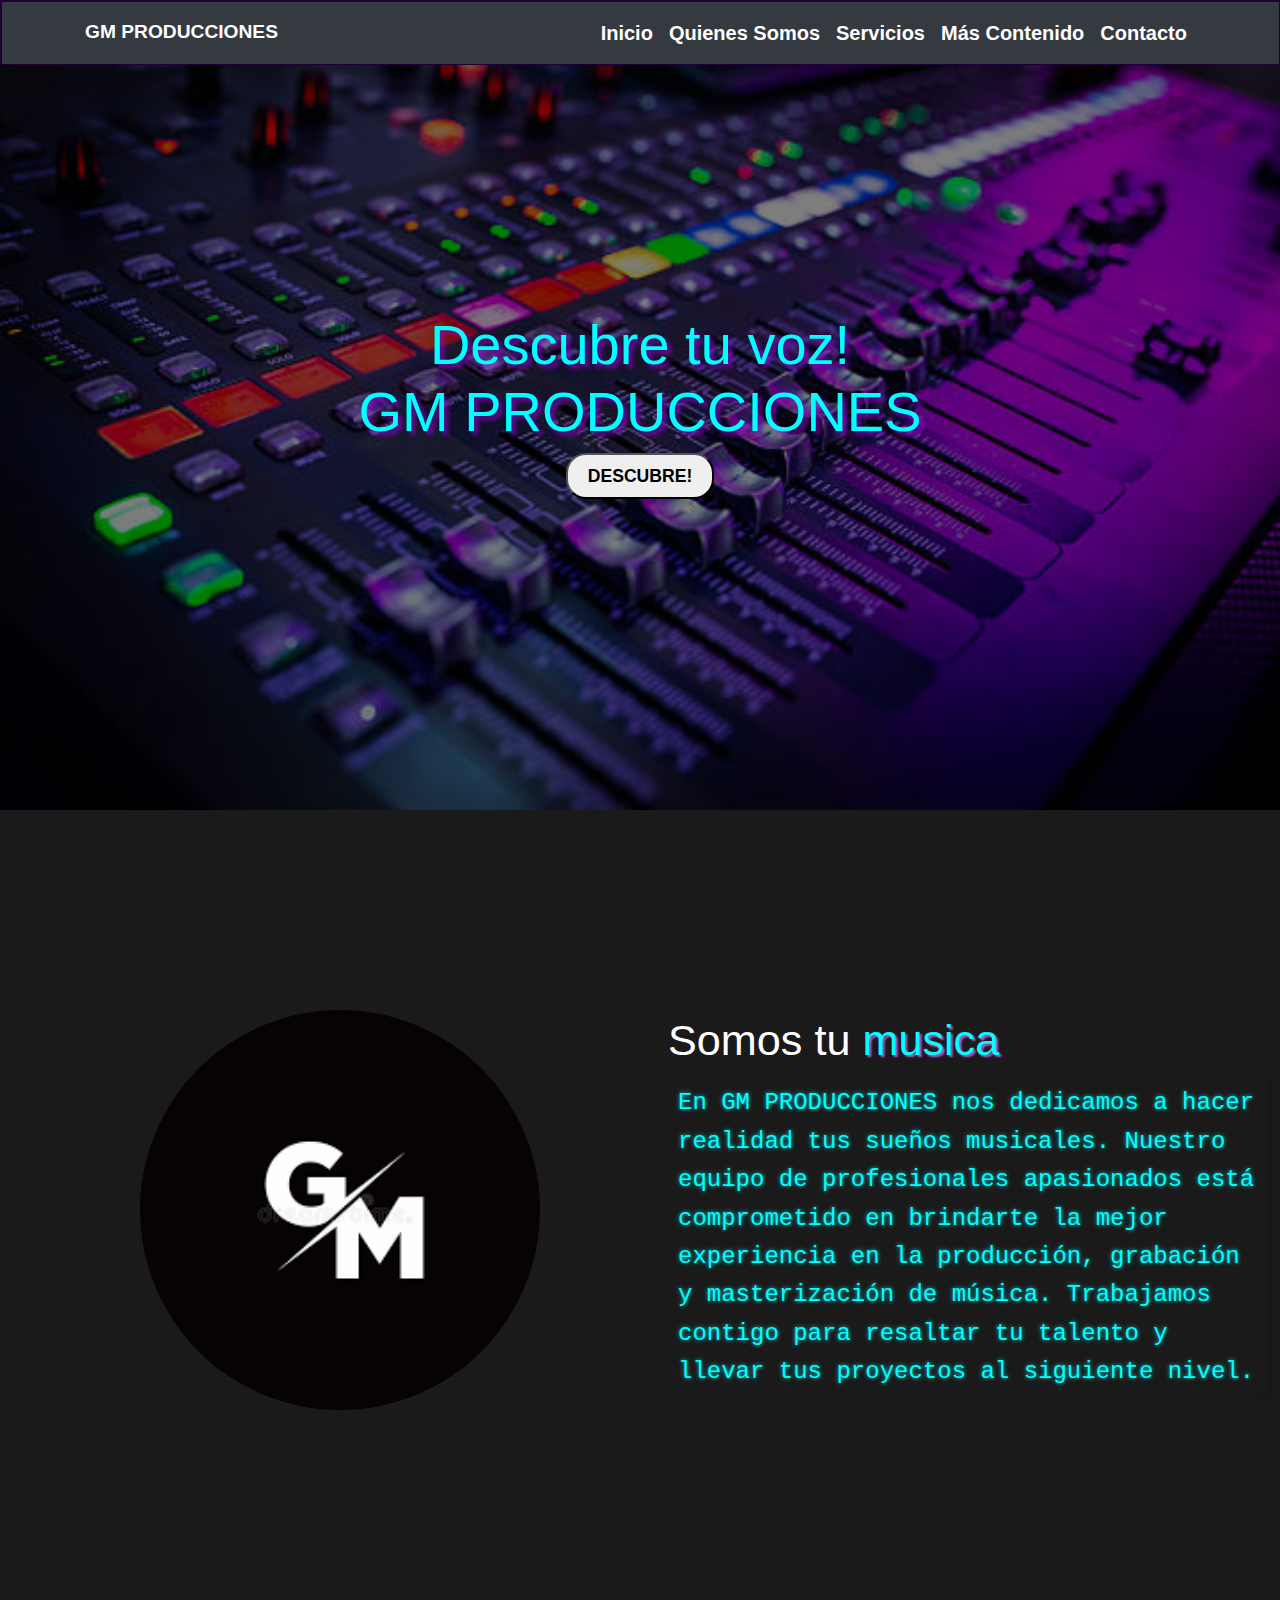
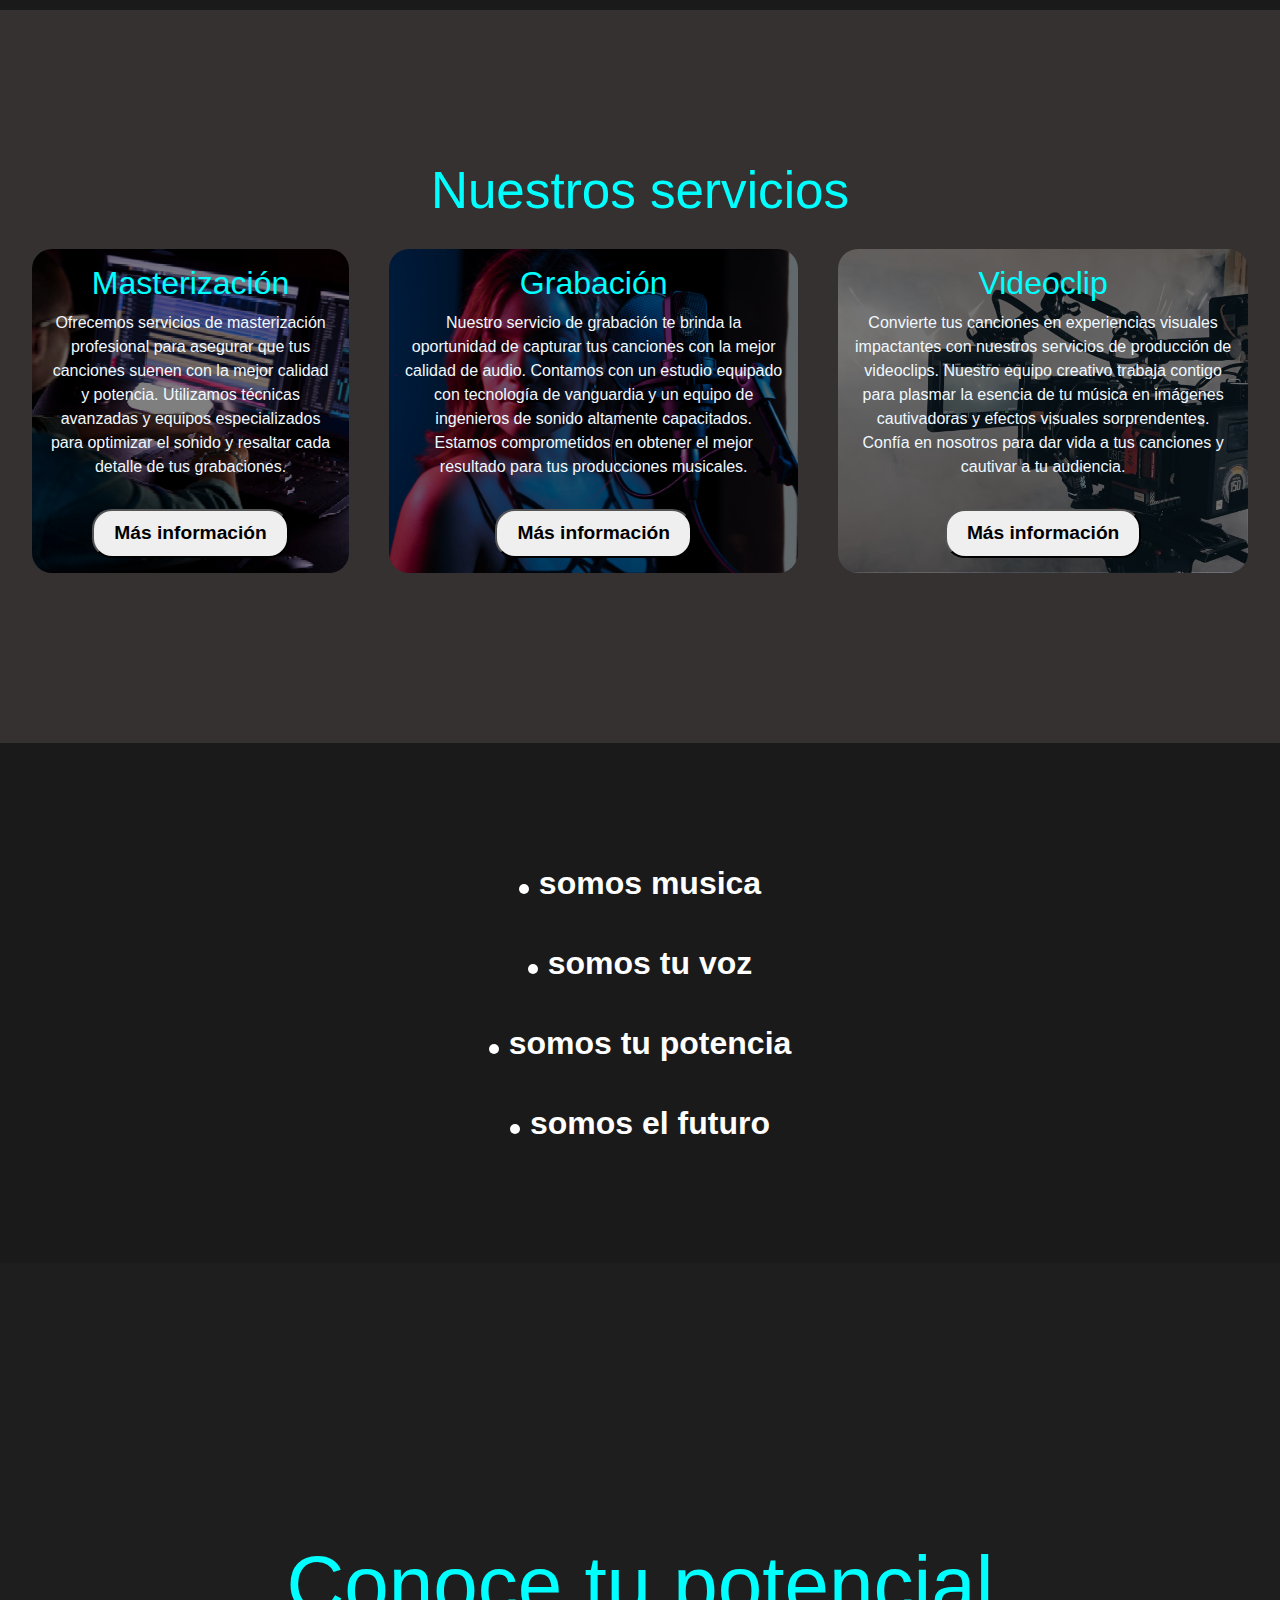
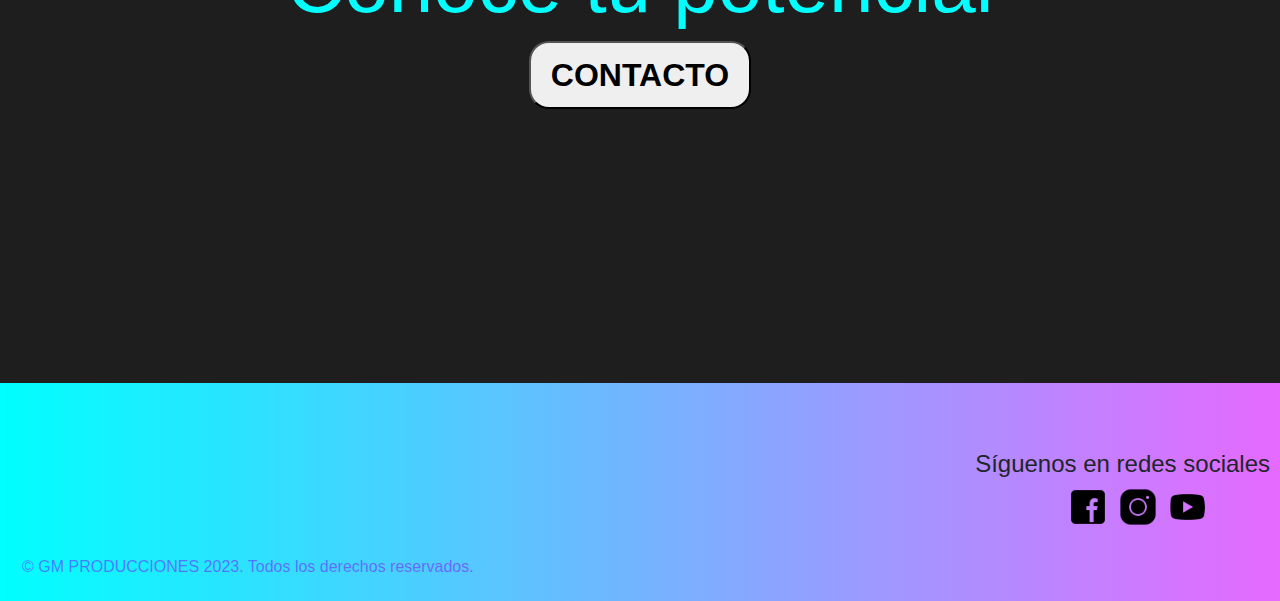
<file: index.html>
<!DOCTYPE html>
<html lang="en">
<head>
    <meta charset="UTF-8">
    <meta name="viewport" content="width=device-width, initial-scale=1.0">
    <title>GM PRODUCCIONES</title>
    <link rel="icon" href="multimedia/logo2.png" type="image/x-icon">
    <link href="https://cdn.jsdelivr.net/npm/bootstrap@5.1.3/dist/css/bootstrap.min.css" rel="stylesheet" integrity="sha384-1BmE4kWBq78iYhFldvKuhfTAU6auU8tT94WrHftjDbrCEXSU1oBoqyl2QvZ6jIW3" crossorigin="anonymous">
    <link rel="stylesheet" href="estilos.css">

</head>

<body>

    <header>
        <nav class="navbar navbar-expand-lg navbar-dark bg-dark">
          <div class="container">
            <a class="navbar-brand" href="index.html">GM PRODUCCIONES</a>
            <button class="navbar-toggler" type="button" data-bs-toggle="collapse" data-bs-target="#navbarNav"
              aria-controls="navbarNav" aria-expanded="false" aria-label="Toggle navigation">
              <span class="navbar-toggler-icon"></span>
            </button>
            <div class="collapse navbar-collapse" id="navbarNav">
              <ul class="navbar-nav ml-auto">
                <li class="nav-item">
                  <a class="nav-link" href="index.html">Inicio</a>
                </li>
                <li class="nav-item active">
                  <a class="nav-link" href="quienes-somos.html">Quienes Somos</a>
                </li>
                <li class="nav-item">
                  <a class="nav-link" href="servicios.html">Servicios</a>
                </li>
                <li class="nav-item">
                  <a class="nav-link" href="mas-contenido.html">Más Contenido</a>
                </li>
                <li class="nav-item">
                  <a class="nav-link" href="contacto.html">Contacto</a>
                </li>
              </ul>
            </div>
          </div>
        </nav>
      </header>

    <section id="uno">
        <h1>Descubre tu voz!<br>GM PRODUCCIONES</h1>
        <form action="quienes-somos.html">
            <button>DESCUBRE!</button>

        </form>
    </section>
    
    <section id="dos">
        <div class="contenedor">
            <div class="imagen-contenedor"></div>
            <div class="texto">
                <h2>Somos tu <span class="color-text2">musica</span></h2>
                <p>En GM PRODUCCIONES nos dedicamos a hacer realidad tus sueños musicales. Nuestro equipo de profesionales apasionados está comprometido en brindarte la mejor experiencia en la producción, grabación y masterización de música. Trabajamos contigo para resaltar tu talento y llevar tus proyectos al siguiente nivel.</p>
            </div>
        </div>
    </section>
    
    <section id="mas-contenido">
        <div class="contenedor">
            <h2>Nuestros servicios</h2>
            <div class="nuestros-servicios">
                <div class="carta">
                    <h3>Masterización</h3>
                    <p>Ofrecemos servicios de masterización profesional para asegurar que tus canciones suenen con la mejor calidad y potencia. Utilizamos técnicas avanzadas y equipos especializados para optimizar el sonido y resaltar cada detalle de tus grabaciones.</p>
                    <form action="servicios.html">
                        <button>Más información</button>
                    </form>
                </div>
                <div class="carta">
                    <h3>Grabación</h3>
                    <p>Nuestro servicio de grabación te brinda la oportunidad de capturar tus canciones con la mejor calidad de audio. Contamos con un estudio equipado con tecnología de vanguardia y un equipo de ingenieros de sonido altamente capacitados. Estamos comprometidos en obtener el mejor resultado para tus producciones musicales.</p>
                    <form action="servicios.html">
                        <button>Más información</button>
                    </form>
                </div>
                <div class="carta">
                    <h3>Videoclip</h3>
                    <p>Convierte tus canciones en experiencias visuales impactantes con nuestros servicios de producción de videoclips. Nuestro equipo creativo trabaja contigo para plasmar la esencia de tu música en imágenes cautivadoras y efectos visuales sorprendentes. Confía en nosotros para dar vida a tus canciones y cautivar a tu audiencia.</p>
                    <form action="servicios.html">
                        <button>Más información</button>
                    </form>
                </div>
            </div>
        </div>
    </section>
    

    <section id="quienes-somos">
        <div class="contenedor">
            <ul>
                <li>somos musica</li>
                <li>somos tu voz</li>
                <li>somos tu potencia</li>
                <li>somos el futuro</li>
            </ul>
        </div>

    </section>

    <section id="contactanos">

        <h2>Conoce tu potencial</h2>

        <form action="contacto.html">

            <button>CONTACTO</button>

        </form>

    </section>
    <footer>
        <div class="contenedor">
            <div class="social-media">
                <h3>Síguenos en redes sociales</h3>
                <ul>
                    <li><img src="multimedia/icons8-facebook-50.png" alt="Facebook"></a></li>
                    <li><img src="multimedia/icons8-instagram-50.png" alt="Instagram"></a></li>
                    <li><img src="multimedia/icons8-youtube-play-50.png" alt="YouTube"></a></li>
                </ul>
            </div>
        </div>
        <p class="copy">&copy; GM PRODUCCIONES 2023. Todos los derechos reservados.</p>
    </footer>
    
    <script src="https://cdn.jsdelivr.net/npm/bootstrap@5.1.3/dist/js/bootstrap.bundle.min.js" integrity="sha384-ka7Sk0Gln4gmtz2MlQnikT1wXgYsOg+OMhuP+IlRH9sENBO0LRn5q+8nbTov4+1p" crossorigin="anonymous"></script>
      

</body>

</html>
</file>
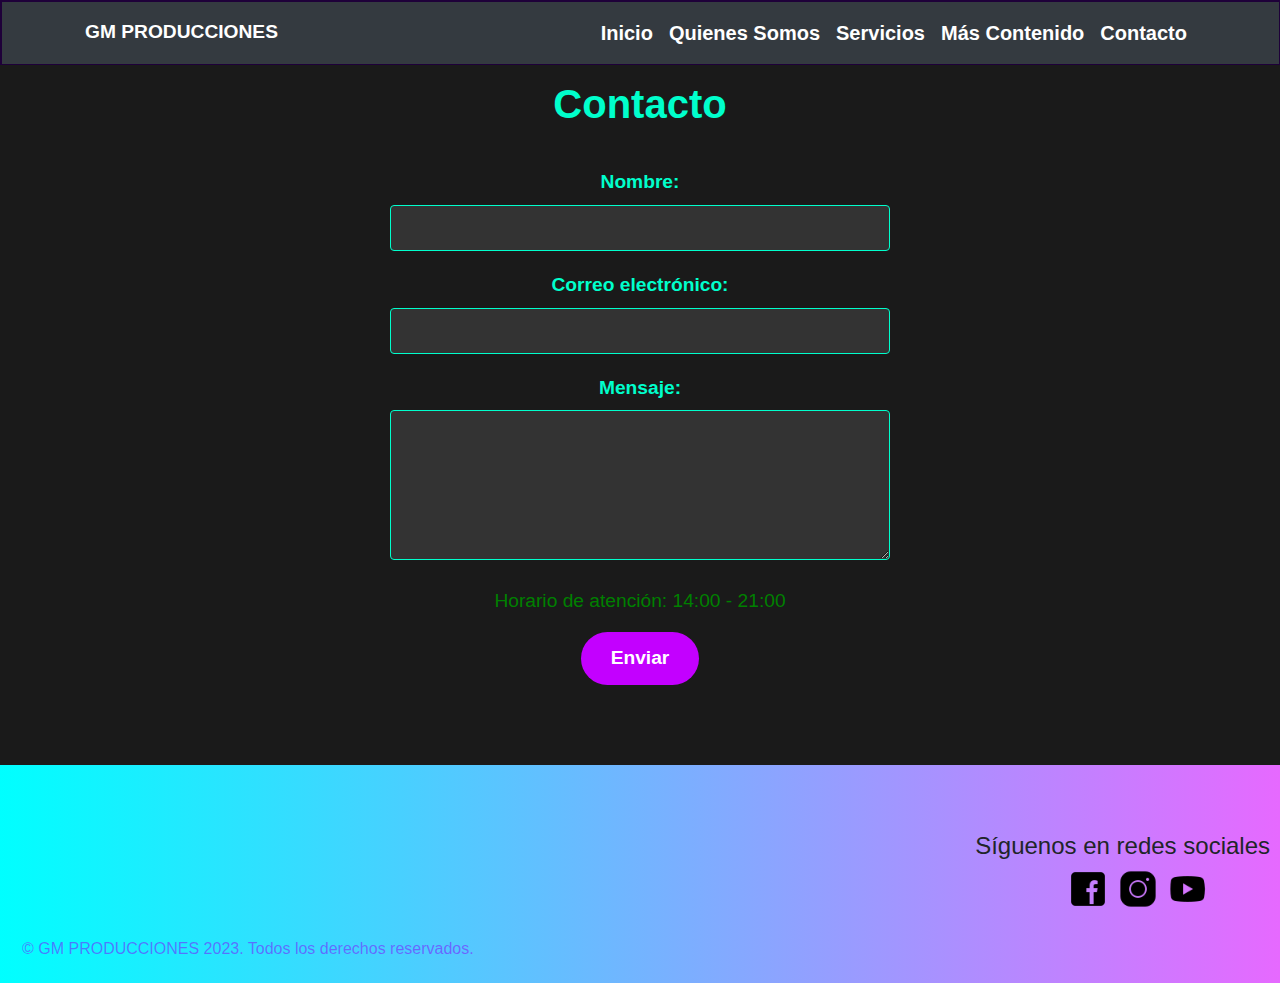
<file: contacto.html>
<!DOCTYPE html>
<html lang="en">
<head>
    <meta charset="UTF-8">
    <meta name="viewport" content="width=device-width, initial-scale=1.0">
    <title>GM PRODUCCIONES - Contacto</title>
    <link rel="icon" href="multimedia/logo2.png" type="image/x-icon">
    <link href="https://cdn.jsdelivr.net/npm/bootstrap@5.1.3/dist/css/bootstrap.min.css" rel="stylesheet" integrity="sha384-1BmE4kWBq78iYhFldvKuhfTAU6auU8tT94WrHftjDbrCEXSU1oBoqyl2QvZ6jIW3" crossorigin="anonymous">
    <link rel="stylesheet" href="estilos.css">
</head>
<body>

  <header>
    <nav class="navbar navbar-expand-lg navbar-dark bg-dark">
      <div class="container">
        <a class="navbar-brand" href="index.html">GM PRODUCCIONES</a>
        <button class="navbar-toggler" type="button" data-bs-toggle="collapse" data-bs-target="#navbarNav"
          aria-controls="navbarNav" aria-expanded="false" aria-label="Toggle navigation">
          <span class="navbar-toggler-icon"></span>
        </button>
        <div class="collapse navbar-collapse" id="navbarNav">
          <ul class="navbar-nav ml-auto">
            <li class="nav-item">
              <a class="nav-link" href="index.html">Inicio</a>
            </li>
            <li class="nav-item active">
              <a class="nav-link" href="quienes-somos.html">Quienes Somos</a>
            </li>
            <li class="nav-item">
              <a class="nav-link" href="servicios.html">Servicios</a>
            </li>
            <li class="nav-item">
              <a class="nav-link" href="mas-contenido.html">Más Contenido</a>
            </li>
            <li class="nav-item">
              <a class="nav-link" href="contacto.html">Contacto</a>
            </li>
          </ul>
        </div>
      </div>
    </nav>
  </header>

      <section id="contacto">
        <div class="contenedor">
            <h2>Contacto</h2>
            <form action="enviar.php" method="POST">
                <div class="form-group">
                    <label for="nombre">Nombre:</label>
                    <input type="text" id="nombre" name="nombre" required>
                </div>
                <div class="form-group">
                    <label for="correo">Correo electrónico:</label>
                    <input type="email" id="correo" name="correo" required>
                </div>
                <div class="form-group">
                    <label for="mensaje">Mensaje:</label>
                    <textarea id="mensaje" name="mensaje" required></textarea>
                </div>
                <div class="horario-atencion">
                    <p>Horario de atención: 14:00 - 21:00</p>
                </div>
                <button type="submit">Enviar</button>
            </form>
        </div>
    </section>    

    <footer>
        <div class="contenedor">
            <div class="social-media">
                <h3>Síguenos en redes sociales</h3>
                <ul>
                    <li><img src="multimedia/icons8-facebook-50.png" alt="Facebook"></a></li>
                    <li><img src="multimedia/icons8-instagram-50.png" alt="Instagram"></a></li>
                    <li><img src="multimedia/icons8-youtube-play-50.png" alt="YouTube"></a></li>
                </ul>
            </div>
        </div>
        <p class="copy">&copy; GM PRODUCCIONES 2023. Todos los derechos reservados.</p>
    </footer>
    
    <script src="https://cdnjs.cloudflare.com/ajax/libs/bootstrap/5.3.0/js/bootstrap.bundle.min.js"></script>
</body>
</html>
</file>
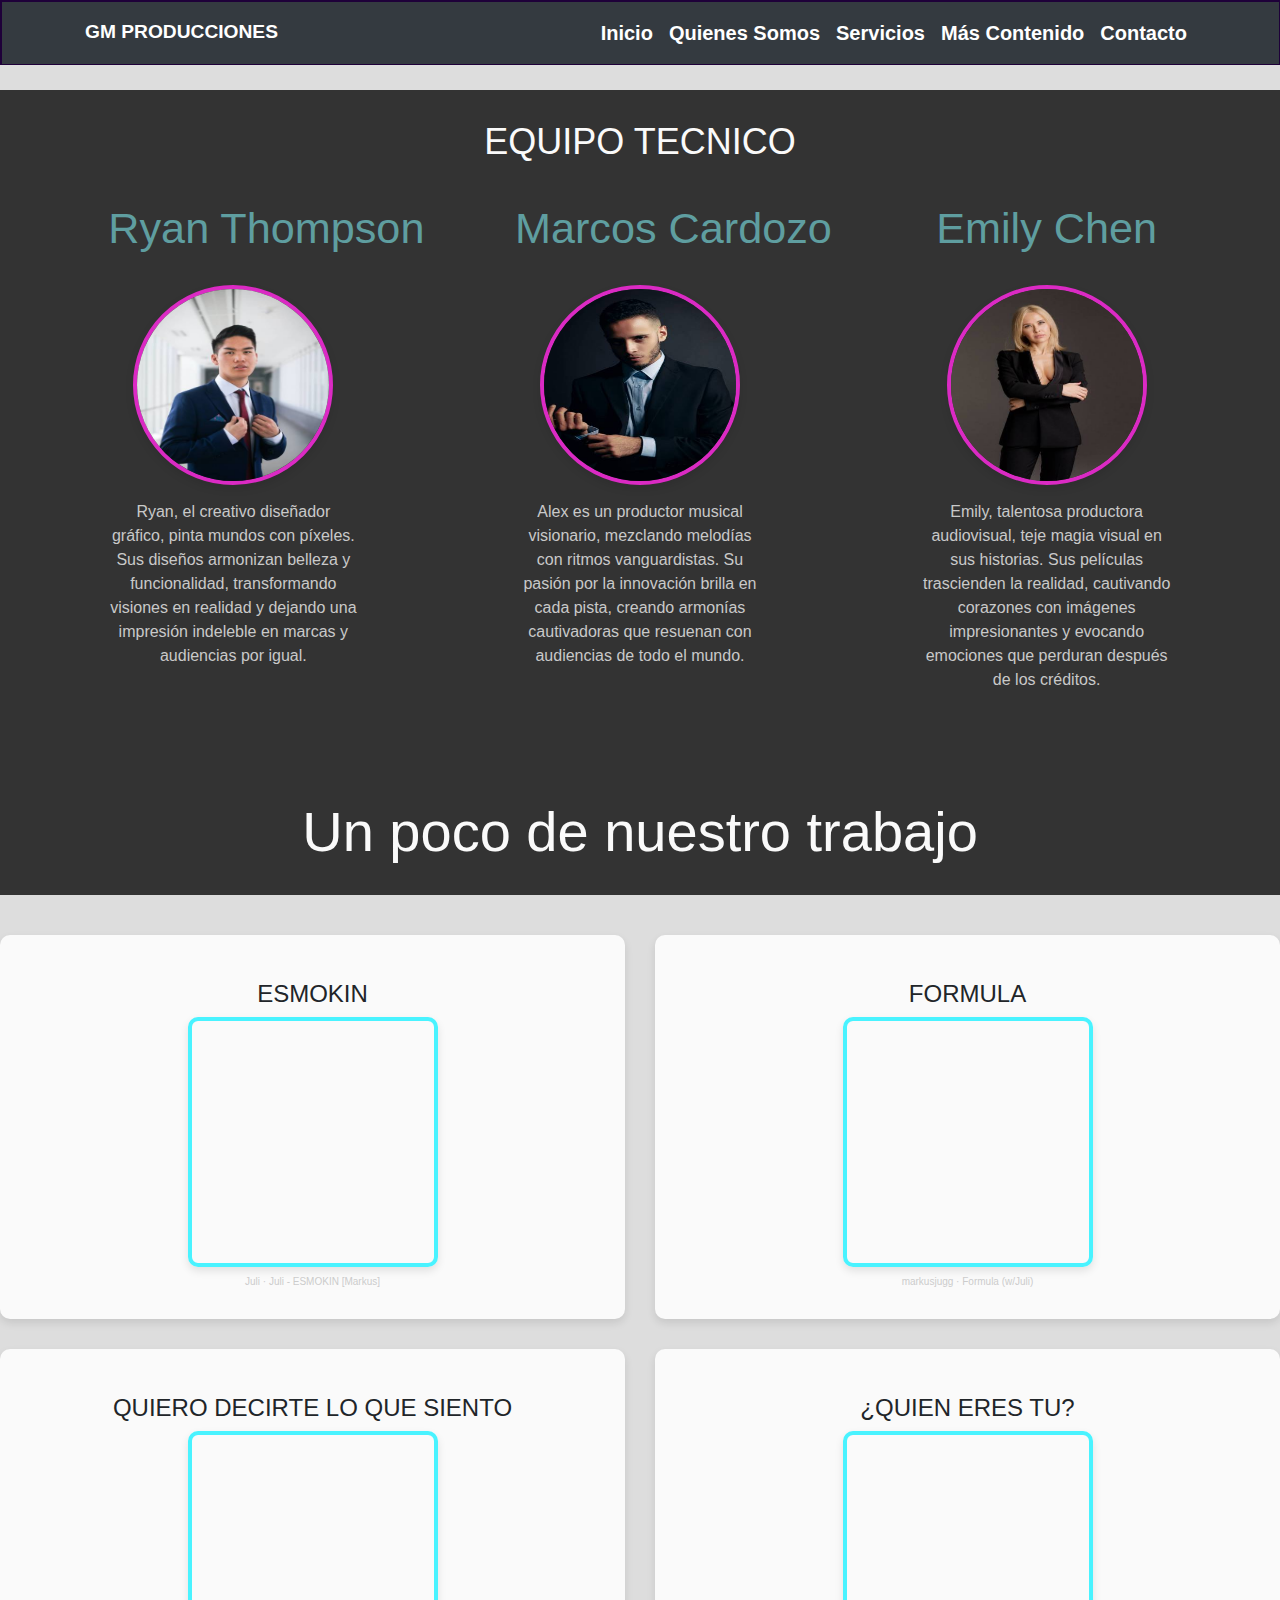
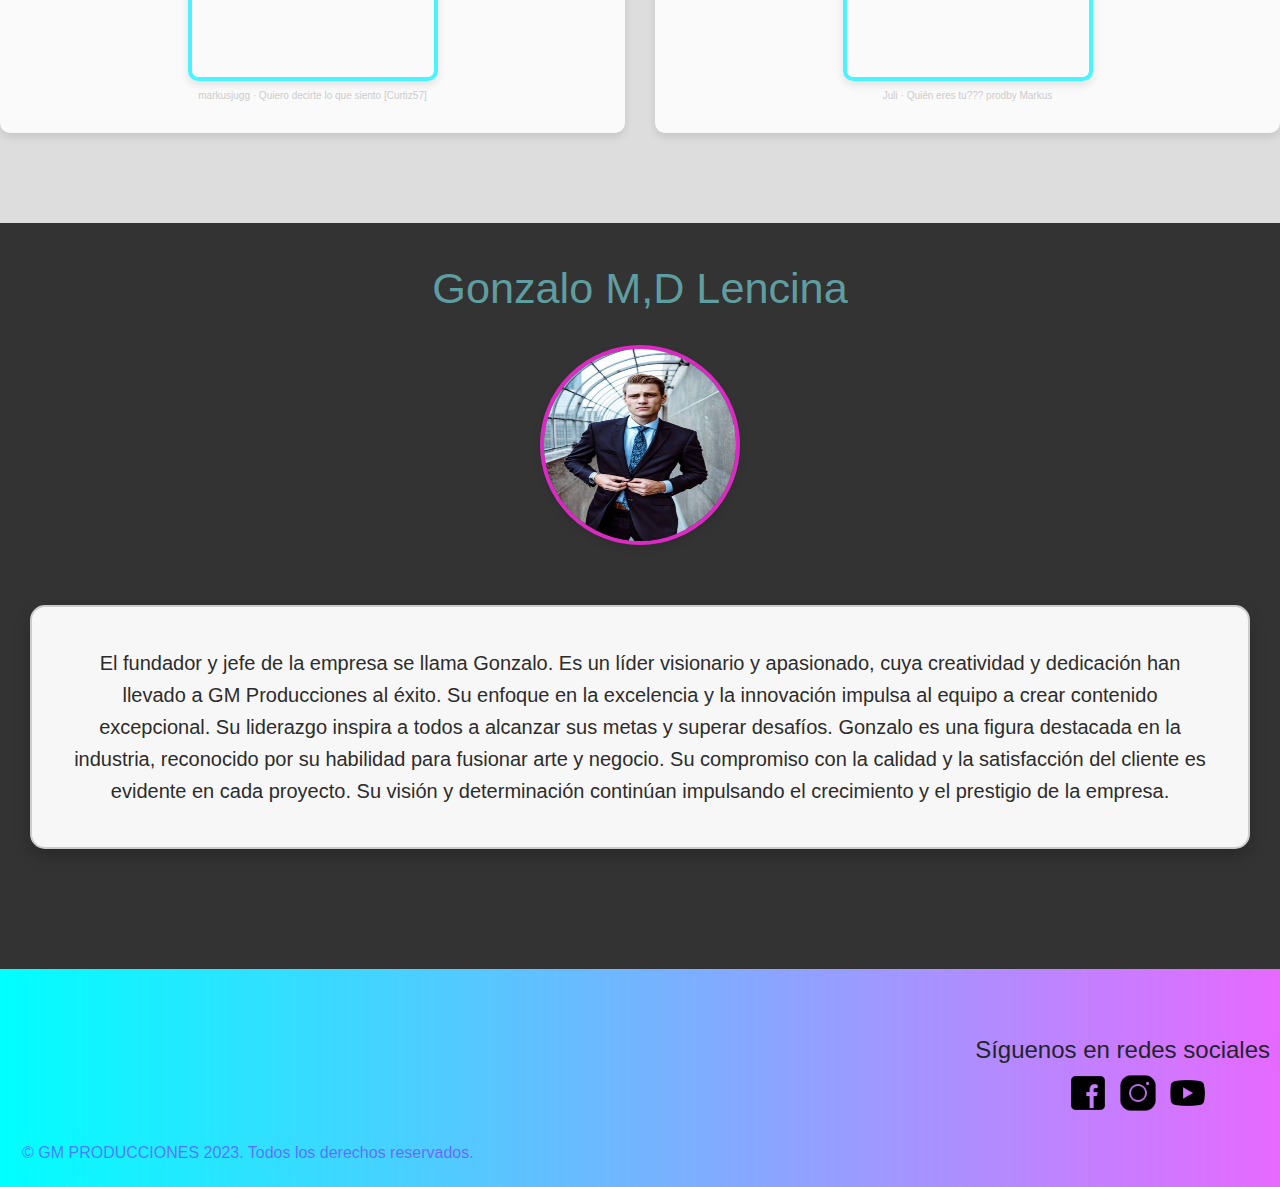
<file: mas-contenido.html>
<!DOCTYPE html>
<html lang="en">

<head>
  <meta charset="UTF-8">
  <meta name="viewport" content="width=device-width, initial-scale=1.0">
  <title>GM PRODUCCIONES - Mas Contenido</title>
  <link rel="icon" href="multimedia/logo2.png" type="image/x-icon">
  <link href="https://cdn.jsdelivr.net/npm/bootstrap@5.1.3/dist/css/bootstrap.min.css" rel="stylesheet" integrity="sha384-1BmE4kWBq78iYhFldvKuhfTAU6auU8tT94WrHftjDbrCEXSU1oBoqyl2QvZ6jIW3" crossorigin="anonymous">
  <link rel="stylesheet" href="estilos.css">
</head>

<body id="fondo-mascontenido">

  <header>
    <nav class="navbar navbar-expand-lg navbar-dark bg-dark">
      <div class="container">
        <a class="navbar-brand" href="index.html">GM PRODUCCIONES</a>
        <button class="navbar-toggler" type="button" data-bs-toggle="collapse" data-bs-target="#navbarNav"
          aria-controls="navbarNav" aria-expanded="false" aria-label="Toggle navigation">
          <span class="navbar-toggler-icon"></span>
        </button>
        <div class="collapse navbar-collapse" id="navbarNav">
          <ul class="navbar-nav ml-auto">
            <li class="nav-item">
              <a class="nav-link" href="index.html">Inicio</a>
            </li>
            <li class="nav-item active">
              <a class="nav-link" href="quienes-somos.html">Quienes Somos</a>
            </li>
            <li class="nav-item">
              <a class="nav-link" href="servicios.html">Servicios</a>
            </li>
            <li class="nav-item">
              <a class="nav-link" href="mas-contenido.html">Más Contenido</a>
            </li>
            <li class="nav-item">
              <a class="nav-link" href="contacto.html">Contacto</a>
            </li>
          </ul>
        </div>
      </div>
    </nav>
  </header>

  <main class="encabezado">
    <h1 class="encabezado-titulo">Equipo tecnico</h1>
    <div class="productores">
        <div class="productor">
            <h2 class="nombres">Ryan Thompson</h2>
            <img class="productor-imagen" src="multimedia/Ryan-Thompson.jpg" alt="Productor 1">
            <p class="productor-descripcion">Ryan, el creativo diseñador gráfico, pinta mundos con píxeles. Sus diseños armonizan belleza y funcionalidad, transformando visiones en realidad y dejando una impresión indeleble en marcas y audiencias por igual.</p>
        </div>
        <div class="productor">
            <h2 class="nombres">Marcos Cardozo</h2>
            <img class="productor-imagen" src="multimedia/Alex-Martinez.jpg" alt="Productor 2">
            <p class="productor-descripcion">Alex es un productor musical visionario, mezclando melodías con ritmos vanguardistas. Su pasión por la innovación brilla en cada pista, creando armonías cautivadoras que resuenan con audiencias de todo el mundo.</p>
        </div>
        <div class="productor">
            <h2 class="nombres">Emily Chen</h2>
            <img class="productor-imagen" src="multimedia/Emily-chen.jpg" alt="Productor 3">
            <p class="productor-descripcion">Emily, talentosa productora audiovisual, teje magia visual en sus historias. Sus películas trascienden la realidad, cautivando corazones con imágenes impresionantes y evocando emociones que perduran después de los créditos.</p>
        </div>
    </div>
</main>

<section>
    
    <h1 class="antes-titulo">Un poco de nuestro trabajo</h1>

</section>

<section class="albumes">
    <div class="album">
        <h2 class="album-titulo">ESMOKIN</h2>
        <iframe class="album-imagen" width="100%" height="300" scrolling="no" frameborder="no" allow="autoplay" src="https://w.soundcloud.com/player/?url=https%3A//api.soundcloud.com/tracks/1215928585&color=%23ff5500&auto_play=false&hide_related=false&show_comments=true&show_user=true&show_reposts=false&show_teaser=true&visual=true"></iframe><div style="font-size: 10px; color: #cccccc;line-break: anywhere;word-break: normal;overflow: hidden;white-space: nowrap;text-overflow: ellipsis; font-family: Interstate,Lucida Grande,Lucida Sans Unicode,Lucida Sans,Garuda,Verdana,Tahoma,sans-serif;font-weight: 100;"><a href="https://soundcloud.com/user-105633082" title="Juli" target="_blank" style="color: #cccccc; text-decoration: none;">Juli</a> · <a href="https://soundcloud.com/user-105633082/juli-esmokin-markus" title="Juli - ESMOKIN [Markus]" target="_blank" style="color: #cccccc; text-decoration: none;">Juli - ESMOKIN [Markus]</a></div>
    </div>
    <div class="album">
      <h2 class="album-titulo">FORMULA</h2>
      <iframe class="album-imagen" width="100%" height="300" scrolling="no" frameborder="no" allow="autoplay" src="https://w.soundcloud.com/player/?url=https%3A//api.soundcloud.com/tracks/1080544261&color=%23ff5500&auto_play=false&hide_related=false&show_comments=true&show_user=true&show_reposts=false&show_teaser=true&visual=true"></iframe><div style="font-size: 10px; color: #cccccc;line-break: anywhere;word-break: normal;overflow: hidden;white-space: nowrap;text-overflow: ellipsis; font-family: Interstate,Lucida Grande,Lucida Sans Unicode,Lucida Sans,Garuda,Verdana,Tahoma,sans-serif;font-weight: 100;"><a href="https://soundcloud.com/markusjugg" title="markusjugg" target="_blank" style="color: #cccccc; text-decoration: none;">markusjugg</a> · <a href="https://soundcloud.com/markusjugg/formula-juli" title="Formula (w/Juli)" target="_blank" style="color: #cccccc; text-decoration: none;">Formula (w/Juli)</a></div>
    </div>
    <div class="album">
      <h2 class="album-titulo">QUIERO DECIRTE LO QUE SIENTO</h2>
      <iframe class="album-imagen" width="100%" height="300" scrolling="no" frameborder="no" allow="autoplay" src="https://w.soundcloud.com/player/?url=https%3A//api.soundcloud.com/tracks/1049557846&color=%23ff5500&auto_play=false&hide_related=false&show_comments=true&show_user=true&show_reposts=false&show_teaser=true&visual=true"></iframe><div style="font-size: 10px; color: #cccccc;line-break: anywhere;word-break: normal;overflow: hidden;white-space: nowrap;text-overflow: ellipsis; font-family: Interstate,Lucida Grande,Lucida Sans Unicode,Lucida Sans,Garuda,Verdana,Tahoma,sans-serif;font-weight: 100;"><a href="https://soundcloud.com/markusjugg" title="markusjugg" target="_blank" style="color: #cccccc; text-decoration: none;">markusjugg</a> · <a href="https://soundcloud.com/markusjugg/siento" title="Quiero decirte lo que siento [Curtiz57]" target="_blank" style="color: #cccccc; text-decoration: none;">Quiero decirte lo que siento [Curtiz57]</a></div>
    </div>
    <div class="album">
      <H2 class="album-titulo">¿QUIEN ERES TU?</H2>
      <iframe class="album-imagen" width="100%" height="300" scrolling="no" frameborder="no" allow="autoplay" src="https://w.soundcloud.com/player/?url=https%3A//api.soundcloud.com/tracks/1198086730&color=%23ff5500&auto_play=false&hide_related=false&show_comments=true&show_user=true&show_reposts=false&show_teaser=true&visual=true"></iframe><div style="font-size: 10px; color: #cccccc;line-break: anywhere;word-break: normal;overflow: hidden;white-space: nowrap;text-overflow: ellipsis; font-family: Interstate,Lucida Grande,Lucida Sans Unicode,Lucida Sans,Garuda,Verdana,Tahoma,sans-serif;font-weight: 100;"><a href="https://soundcloud.com/user-105633082" title="Juli" target="_blank" style="color: #cccccc; text-decoration: none;">Juli</a> · <a href="https://soundcloud.com/user-105633082/quien-eres-tu-markus" title="Quién eres tu???   prodby Markus" target="_blank" style="color: #cccccc; text-decoration: none;">Quién eres tu???   prodby Markus</a></div>
    </div>
</section>

<section class="encabezado"> 
    <div>
        <h2 class="nombres">Gonzalo M,D Lencina</h2>
    </div>
    <div class="productores-final">
        <div class="productor-final">
            <img class="productor-imagen" src="multimedia/Gonzalo-Lencina.jpg" alt="Productor final">
            <p class="productor-final2">
                El fundador y jefe de la empresa se llama Gonzalo. Es un líder visionario y apasionado, cuya creatividad y dedicación han llevado a GM Producciones al éxito. Su enfoque en la excelencia y la innovación impulsa al equipo a crear contenido excepcional. Su liderazgo inspira a todos a alcanzar sus metas y superar desafíos. Gonzalo es una figura destacada en la industria, reconocido por su habilidad para fusionar arte y negocio. Su compromiso con la calidad y la satisfacción del cliente es evidente en cada proyecto. Su visión y determinación continúan impulsando el crecimiento y el prestigio de la empresa.</p>
        </div>
    </div>

</section>

  <footer>
    <div class="contenedor">
        <div class="social-media">
            <h3>Síguenos en redes sociales</h3>
            <ul>
                <li><img src="multimedia/icons8-facebook-50.png" alt="Facebook"></a></li>
                <li><img src="multimedia/icons8-instagram-50.png" alt="Instagram"></a></li>
                <li><img src="multimedia/icons8-youtube-play-50.png" alt="YouTube"></a></li>
            </ul>
        </div>
    </div>
    <p class="copy">&copy; GM PRODUCCIONES 2023. Todos los derechos reservados.</p>
</footer>


  <script src="https://cdnjs.cloudflare.com/ajax/libs/bootstrap/5.2.0/js/bootstrap.bundle.min.js"></script>

</body>

</html>
</file>
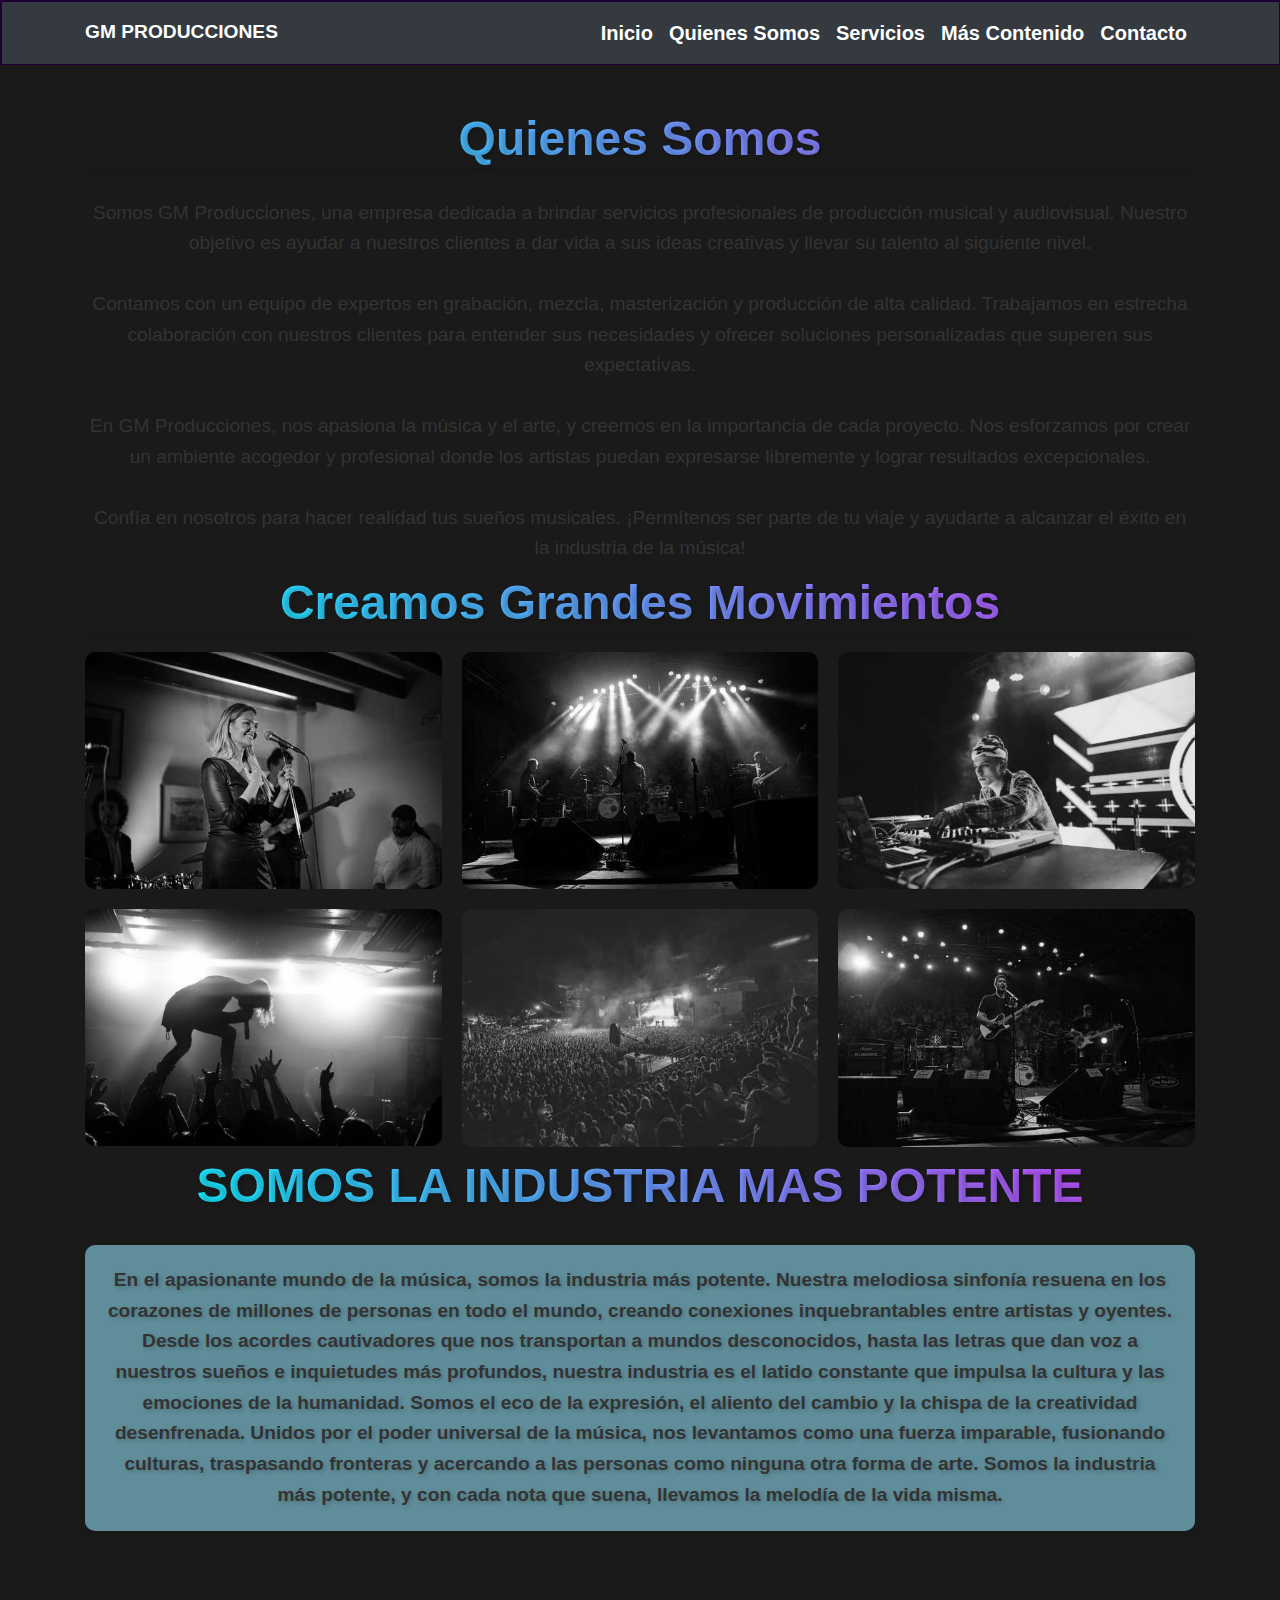
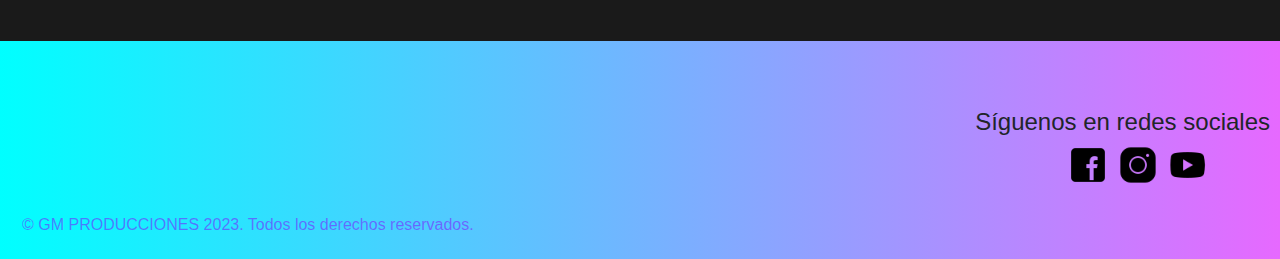
<file: quienes-somos.html>
<!DOCTYPE html>
<html lang="en">

<head>
  <meta charset="UTF-8">
  <meta name="viewport" content="width=device-width, initial-scale=1.0">
  <title>GM PRODUCCIONES - Quienes Somos</title>
  <link rel="icon" href="multimedia/logo2.png" type="image/x-icon">
  <link href="https://cdn.jsdelivr.net/npm/bootstrap@5.1.3/dist/css/bootstrap.min.css" rel="stylesheet" integrity="sha384-1BmE4kWBq78iYhFldvKuhfTAU6auU8tT94WrHftjDbrCEXSU1oBoqyl2QvZ6jIW3" crossorigin="anonymous">
  <link rel="stylesheet" href="estilos.css">
</head>

<body>

  <header>
    <nav class="navbar navbar-expand-lg navbar-dark bg-dark">
      <div class="container">
        <a class="navbar-brand" href="index.html">GM PRODUCCIONES</a>
        <button class="navbar-toggler" type="button" data-bs-toggle="collapse" data-bs-target="#navbarNav"
          aria-controls="navbarNav" aria-expanded="false" aria-label="Toggle navigation">
          <span class="navbar-toggler-icon"></span>
        </button>
        <div class="collapse navbar-collapse" id="navbarNav">
          <ul class="navbar-nav ml-auto">
            <li class="nav-item">
              <a class="nav-link" href="index.html">Inicio</a>
            </li>
            <li class="nav-item active">
              <a class="nav-link" href="quienes-somos.html">Quienes Somos</a>
            </li>
            <li class="nav-item">
              <a class="nav-link" href="servicios.html">Servicios</a>
            </li>
            <li class="nav-item">
              <a class="nav-link" href="mas-contenido.html">Más Contenido</a>
            </li>
            <li class="nav-item">
              <a class="nav-link" href="contacto.html">Contacto</a>
            </li>
          </ul>
        </div>
      </div>
    </nav>
  </header>
  
  
  <section id="quienes-somos">
    <div class="container">
      <h2>Quienes Somos</h2>
      <p>Somos GM Producciones, una empresa dedicada a brindar servicios profesionales de producción musical y audiovisual. Nuestro objetivo es ayudar a nuestros clientes a dar vida a sus ideas creativas y llevar su talento al siguiente nivel.</p>
      <p>Contamos con un equipo de expertos en grabación, mezcla, masterización y producción de alta calidad. Trabajamos en estrecha colaboración con nuestros clientes para entender sus necesidades y ofrecer soluciones personalizadas que superen sus expectativas.</p>
      <p>En GM Producciones, nos apasiona la música y el arte, y creemos en la importancia de cada proyecto. Nos esforzamos por crear un ambiente acogedor y profesional donde los artistas puedan expresarse libremente y lograr resultados excepcionales.</p>
      <p>Confía en nosotros para hacer realidad tus sueños musicales. ¡Permítenos ser parte de tu viaje y ayudarte a alcanzar el éxito en la industria de la música!</p>
      
      <h2>Creamos Grandes Movimientos</h2>
      <div class="gallery">
        <img src="multimedia/Quienes1.jpg" alt="Imagen 2">
        <img src="multimedia/Quienes2.jpg" alt="Imagen 1">
        <img src="multimedia/Quienes3.jpg" alt="Imagen 3">
        <img src="multimedia/Quienes4.jpg" alt="Imagen 4">
        <img src="multimedia/Quienes5.jpg" alt="Imagen 5">
        <img src="multimedia/Quienes6.jpg" alt="Imagen 6">
      </div>
      <div>
        <h2>SOMOS LA INDUSTRIA MAS POTENTE</h2>
        <P class="pquienes">En el apasionante mundo de la música, somos la industria más potente. Nuestra melodiosa sinfonía resuena en los corazones de millones de personas en todo el mundo, creando conexiones inquebrantables entre artistas y oyentes. Desde los acordes cautivadores que nos transportan a mundos desconocidos, hasta las letras que dan voz a nuestros sueños e inquietudes más profundos, nuestra industria es el latido constante que impulsa la cultura y las emociones de la humanidad. Somos el eco de la expresión, el aliento del cambio y la chispa de la creatividad desenfrenada. Unidos por el poder universal de la música, nos levantamos como una fuerza imparable, fusionando culturas, traspasando fronteras y acercando a las personas como ninguna otra forma de arte. Somos la industria más potente, y con cada nota que suena, llevamos la melodía de la vida misma.</P>

      </div>
          <div class="light"></div>
          <div class="light"></div>
          <div class="light"></div>
          <div class="light"></div>
          <div class="light"></div>
          <div class="light"></div>
    </div>
  </section>

  <footer>
    <div class="contenedor">
      <div class="social-media">
        <h3>Síguenos en redes sociales</h3>
        <ul>
          <li><img src="multimedia/icons8-facebook-50.png" alt="Facebook"></li>
          <li><img src="multimedia/icons8-instagram-50.png" alt="Instagram"></li>
          <li><img src="multimedia/icons8-youtube-play-50.png" alt="YouTube"></li>
        </ul>
      </div>
    </div>
    <p class="copy">&copy; GM PRODUCCIONES 2023. Todos los derechos reservados.</p>
  </footer>


  <script src="https://cdn.jsdelivr.net/npm/bootstrap@5.1.3/dist/js/bootstrap.bundle.min.js" integrity="sha384-ka7Sk0Gln4gmtz2MlQnikT1wXgYsOg+OMhuP+IlRH9sENBO0LRn5q+8nbTov4+1p" crossorigin="anonymous"></script>
</body>

</html>
</file>
<file: estilos.css>
@import url("https://stackpath.bootstrapcdn.com/bootstrap/4.6.0/css/bootstrap.min.css");
* {
  box-sizing: border-box;
}

html {
  scroll-behavior: smooth;
}

body {
  font-family: "Lucida Sans", "Lucida Sans Regular", "Lucida Grande", "Lucida Sans Unicode", Geneva, Verdana, sans-serif;
  margin: 0;
}

h1 {
  font-size: 3.5em;
}

h2 {
  font-size: 2.7em;
}

h3 {
  font-size: 2em;
}

p {
  font-size: 1.25;
}

ul {
  list-style: none;
}

li {
  font-size: 1.25em;
}

header {
  padding: 1.5px;
  position: fixed;
  top: 0;
  left: 0;
  right: 0;
  z-index: 999;
  background-color: #1e0039;
  overflow: hidden;
  animation: lightRotate 10s infinite linear;
}
header .logo {
  margin: 0;
  padding: 10px;
  font-weight: bold;
  font-size: 1.2em;
  color: #ffffff;
  transition: color 0.3s ease;
}
header .logo:hover {
  color: #00ffff;
}
header .contenedor {
  display: flex;
  flex-direction: column;
  align-items: center;
}
header .contenedor .nav {
  display: flex;
  flex-direction: column;
  text-align: center;
  padding-bottom: 10px;
}
header .contenedor .nav a {
  padding: 5px 12px;
  text-decoration: none;
  font-weight: bold;
  color: #ffffff;
  margin: 10px;
  transition: color 0.3s ease;
}
header .contenedor .nav a:hover {
  color: #00ffff;
}

button {
  font-size: 1.2em;
  font-weight: bold;
  padding: 8px 20px;
  border-radius: 20px;
  transition: background-color 0.3s ease, color 0.3s ease;
}
button:hover {
  background-color: rgba(0, 255, 255, 0.1);
  color: #ffffff;
  border: 1px solid rgba(0, 255, 255, 0.8);
}

.navbar {
  background-color: #1e0039;
}
.navbar .navbar-brand {
  color: #ffffff;
  font-weight: bold;
  font-size: 1.2em;
  transition: color 0.3s ease;
}
.navbar .navbar-brand:hover {
  color: #00ffff;
}
.navbar .navbar-nav .nav-link {
  color: #ffffff;
  font-weight: bold;
  transition: color 0.3s ease;
}
.navbar .navbar-nav .nav-link:hover {
  color: #00ffff;
}

.contenedor {
  max-width: 100%;
  margin: auto;
}

.color-text2 {
  color: #00ffff;
  text-shadow: 2px 2px 2px rgba(230, 105, 255, 0.8);
}

@keyframes lightRotate {
  0% {
    box-shadow: 0 0 10px 5px rgba(0, 0, 255, 0.5);
  }
  25% {
    box-shadow: 0 0 20px 10px rgba(0, 0, 255, 0.7);
  }
  50% {
    box-shadow: 0 0 30px 15px rgba(0, 0, 255, 0.9);
  }
  75% {
    box-shadow: 0 0 20px 10px rgba(0, 0, 255, 0.7);
  }
  100% {
    box-shadow: 0 0 10px 5px rgba(0, 0, 255, 0.5);
  }
}
#uno {
  display: flex;
  align-items: center;
  justify-content: center;
  text-align: center;
  flex-direction: column;
  height: 90vh;
  background-image: linear-gradient(0deg, rgba(0, 0, 0, 0.5), rgba(0, 0, 0, 0.5)), url("multimedia/estudio.jpg");
  background-repeat: no-repeat;
  background-size: cover;
  background-position: center;
}

#uno h1 {
  color: aqua;
  text-shadow: 4px 4px 4px rgba(148, 0, 211, 0.7);
  animation: moveText 3s infinite alternate;
}

@keyframes moveText {
  from {
    transform: translateY(0);
  }
  to {
    transform: translateY(-5px);
  }
}
#uno button {
  font-size: 1.1em;
}

#dos .contenedor {
  text-align: center;
  padding: 200px 12px;
}

#dos p {
  font-size: 1.5em;
  color: #333;
  margin-bottom: 10px;
  line-height: 1.5;
  padding: 10px;
  border-radius: 10px;
  box-shadow: 4px 2px 4px rgba(0, 0, 0, 0.1);
}

#mas-contenido {
  background-color: rgb(53, 49, 49);
  text-align: center;
  color: aqua;
}

#mas-contenido .contenedor {
  padding: 150px 12px;
}

#mas-contenido h2 {
  margin-top: 0;
  font-size: 3.2em;
}

#mas-contenido p {
  display: none;
  color: aliceblue;
}

#mas-contenido .carta {
  background-position: center center;
  background-size: cover;
  padding: 50px;
  margin: 20px;
  border-radius: 20px;
}

.carta:nth-child(1) {
  background-image: linear-gradient(0deg, rgba(0, 0, 0, 0.5), rgba(0, 0, 0, 0.5)), url("multimedia/istockphoto-1267511682-170667a.jpg");
}

.carta:nth-child(2) {
  background-image: linear-gradient(0deg, rgba(0, 0, 0, 0.5), rgba(0, 0, 0, 0.5)), url("multimedia/grabacion.jpg");
}

.carta:nth-child(3) {
  background-image: linear-gradient(0deg, rgba(0, 0, 0, 0.5), rgba(0, 0, 0, 0.5)), url("multimedia/videoclip2.jpeg");
}

@keyframes color-change {
  0% {
    background-color: turquoise;
  }
  50% {
    background-color: violet;
  }
  100% {
    background-color: turquoise;
  }
}
@keyframes light-move {
  0% {
    transform: translate(0, 0);
  }
  100% {
    transform: translate(100vw, 100vh);
  }
}
.light {
  position: absolute;
  top: 0;
  left: 0;
  width: 10px;
  height: 10px;
  border-radius: 10px;
  animation: color-change 2s infinite;
}
.light:nth-child(1) {
  animation-delay: 0.2s;
  animation-name: color-change, light-move-1;
}
.light:nth-child(2) {
  animation-delay: 0.4s;
  animation-name: color-change, light-move-2;
}
.light:nth-child(3) {
  animation-delay: 0.6s;
  animation-name: color-change, light-move-3;
}
.light:nth-child(4) {
  animation-delay: 0.8s;
  animation-name: color-change, light-move-4;
}
.light:nth-child(5) {
  animation-delay: 1s;
  animation-name: color-change, light-move-5;
}
.light:nth-child(6) {
  animation-delay: 1.2s;
  animation-name: color-change, light-move-6;
}
.light:nth-child(7) {
  animation-delay: 1.4s;
  animation-name: color-change, light-move-7;
}
.light:nth-child(8) {
  animation-delay: 1.6s;
  animation-name: color-change, light-move-8;
}
.light:nth-child(9) {
  animation-delay: 1.8s;
  animation-name: color-change, light-move-9;
}
.light:nth-child(10) {
  animation-delay: 2s;
  animation-name: color-change, light-move-10;
}

.light:nth-child(1) {
  top: 51.0126099462%;
  left: 55.3476140542%;
  animation-duration: 3.730334739s;
  width: 2.1496962572px;
  height: 2.6714383301px;
}

@keyframes light-move-1 {
  0% {
    transform: translate(0, 0);
  }
  100% {
    transform: translate(100vw, 0);
  }
}
.light:nth-child(2) {
  top: 1.9400589743%;
  left: 47.5062785322%;
  animation-duration: 2.8512484587s;
  width: 4.3191866719px;
  height: 2.848621167px;
}

@keyframes light-move-2 {
  0% {
    transform: translate(0, 0);
  }
  100% {
    transform: translate(0, 100vh);
  }
}
.light:nth-child(3) {
  top: 95.5053220022%;
  left: 55.3352182968%;
  animation-duration: 2.676862687s;
  width: 3.0410375326px;
  height: 3.2192324527px;
}

@keyframes light-move-3 {
  0% {
    transform: translate(0, 0);
  }
  100% {
    transform: translate(0, -100vh);
  }
}
.light:nth-child(4) {
  top: 52.1413142329%;
  left: 43.3222457093%;
  animation-duration: 4.867519303s;
  width: 2.6788687609px;
  height: 2.9495429793px;
}

@keyframes light-move-4 {
  0% {
    transform: translate(0, 0);
  }
  100% {
    transform: translate(-100vw, 0);
  }
}
.light:nth-child(5) {
  top: 98.7923548878%;
  left: 48.9210107197%;
  animation-duration: 2.1557607231s;
  width: 2.3866505556px;
  height: 3.9627674373px;
}

@keyframes light-move-5 {
  0% {
    transform: translate(0, 0);
  }
  100% {
    transform: translate(100vw, 100vh);
  }
}
.light:nth-child(6) {
  top: 10.6659014652%;
  left: 2.1582161001%;
  animation-duration: 4.9912845663s;
  width: 3.5491353855px;
  height: 2.3628722656px;
}

@keyframes light-move-6 {
  0% {
    transform: translate(0, 0);
  }
  100% {
    transform: translate(100vw, -100vh);
  }
}
.light:nth-child(7) {
  top: 38.2599464053%;
  left: 69.3665432172%;
  animation-duration: 3.7546647571s;
  width: 2.9021876131px;
  height: 2.1378232797px;
}

@keyframes light-move-7 {
  0% {
    transform: translate(0, 0);
  }
  100% {
    transform: translate(-100vw, 100vh);
  }
}
.light:nth-child(8) {
  top: 27.6020706123%;
  left: 34.0331378013%;
  animation-duration: 2.2714481446s;
  width: 4.4673739337px;
  height: 2.4476016363px;
}

@keyframes light-move-8 {
  0% {
    transform: translate(0, 0);
  }
  100% {
    transform: translate(-100vw, -100vh);
  }
}
.light:nth-child(9) {
  top: 12.7863219717%;
  left: 8.908394347%;
  animation-duration: 2.7164040962s;
  width: 2.9070556404px;
  height: 3.4354233612px;
}

@keyframes light-move-9 {
  0% {
    transform: translate(0, 0);
  }
  100% {
    transform: translateX(100vw);
  }
}
.light:nth-child(10) {
  top: 0.9365300363%;
  left: 55.5331853179%;
  animation-duration: 4.442768345s;
  width: 4.1726568592px;
  height: 4.9974910936px;
}

@keyframes light-move-10 {
  0% {
    transform: translate(0, 0);
  }
  100% {
    transform: translateY(100vh);
  }
}
#quienes-somos {
  background-color: #1a1a1a;
  color: #ffffff;
  padding: 100px 0;
  text-align: center;
  position: relative;
  overflow: hidden;
}

#quienes-somos ul {
  list-style: none;
  padding: 0;
  margin: 0;
  display: flex;
  flex-direction: column;
  align-items: center;
}

#quienes-somos li {
  margin: 16px 0;
  font-weight: bold;
  font-size: 2em;
}

#quienes-somos li:before {
  content: "";
  display: inline-block;
  width: 10px;
  height: 10px;
  background-color: #ffffff;
  border-radius: 50%;
  margin-right: 10px;
}

#quienes-somos p {
  font-size: 1.2em;
  margin-top: 30px;
}

#quienes-somos a {
  display: inline-block;
  padding: 10px 30px;
  margin-top: 30px;
  font-size: 1.2em;
  font-weight: bold;
  text-decoration: none;
  color: #ffffff;
  background-color: #ff1a1a;
  border-radius: 30px;
  transition: background-color 0.3s ease;
}

#quienes-somos a:hover {
  background-color: #ff4d4d;
}

#quienes-somos h2 {
  margin-top: 10px;
  font-size: 3rem;
  margin-bottom: 20px;
  font-weight: bold;
  background: linear-gradient(45deg, #00ffff, #d53eff);
  -webkit-background-clip: text;
  -webkit-text-fill-color: transparent;
  text-shadow: 2px 2px 4px rgba(0, 0, 0, 0.2);
  box-shadow: 0px 2px 4px rgba(0, 0, 0, 0.1);
}

#quienes-somos p {
  font-size: 1.2rem;
  line-height: 1.6;
  color: #333;
  margin-bottom: 10px;
}

#quienes-somos p:first-child {
  margin-top: 0;
}

#quienes-somos .quote {
  font-style: italic;
  color: #999;
}

#quienes-somos p:hover {
  color: #00ffff;
  transition: color 0.3s ease;
}

.pquienes {
  font-size: 20px;
  font-weight: bold;
  color: #cccccc;
  text-shadow: 2px 2px 4px rgba(0, 0, 0, 0.2);
  padding: 20px;
  border-radius: 10px;
  background-color: #5f8d99;
  box-shadow: 0 4px 8px rgba(0, 0, 0, 0.1);
}

@media (max-width: 768px) {
  #quienes-somos h2 {
    font-size: 3rem;
    margin-bottom: 20px;
    font-weight: bold;
    background: linear-gradient(45deg, #00ffff, #d53eff);
    -webkit-background-clip: text;
    -webkit-text-fill-color: transparent;
    text-shadow: 2px 2px 4px rgba(0, 0, 0, 0.2);
    box-shadow: 0px 2px 4px rgba(0, 0, 0, 0.1);
  }
  #quienes-somos p {
    font-size: 1.2rem;
    line-height: 1.6;
    color: #00ffff;
    margin-bottom: 10px;
  }
}
.gallery {
  display: grid;
  grid-template-columns: repeat(auto-fit, minmax(200px, 1fr));
  grid-gap: 20px;
}

.gallery img {
  width: 100%;
  height: auto;
  -o-object-fit: cover;
     object-fit: cover;
  border-radius: 10px;
  filter: grayscale(100%);
  transition: transform 0.3s ease, filter 0.3s ease;
}

.gallery img:hover {
  transform: scale(1.1);
  filter: grayscale(0%);
}

@media (max-width: 768px) {
  .gallery {
    display: grid;
    grid-template-columns: repeat(auto-fit, minmax(100px, 1fr));
    grid-gap: 10px;
  }
  .gallery img {
    width: 100%;
    height: auto;
    max-width: 100%;
    max-height: auto;
    -o-object-fit: cover;
       object-fit: cover;
    border-radius: 10px;
    filter: grayscale(100%);
    transition: filter 0.3s ease;
    animation: color-transition 5s forwards;
  }
  .gallery img:hover {
    transform: scale(1);
    filter: grayscale(0%);
  }
  @keyframes color-transition {
    0% {
      filter: grayscale(100%);
    }
    100% {
      filter: grayscale(0%);
    }
  }
}
#contactanos {
  display: flex;
  flex-direction: column;
  justify-content: center;
  align-items: center;
  text-align: center;
  background-color: rgb(30, 30, 30);
  color: #00ffff;
  height: 80vh;
}

#contactanos h2 {
  font-size: 7vw;
}

#contactanos button {
  font-size: 4vw;
}

footer {
  background: linear-gradient(to right, rgb(0, 255, 255), #e669ff);
}

footer p {
  margin: 0;
  padding: 12px;
  color: rgba(132, 0, 255, 0.5);
}

footer .contenedor {
  height: 150px;
  display: flex;
  justify-content: center;
  align-items: flex-end;
}

.social-media img {
  width: 40px;
  height: 40px;
  margin-right: 10px;
}

.social-media h3 {
  font-size: 1.5em;
}

.social-media ul {
  display: flex;
  justify-content: center;
}

#servicios {
  padding: 50px 0;
  background-color: #1a1a1a;
}

.servicio {
  margin-bottom: 30px;
}

.servicio h3 {
  font-size: 36px;
  margin-bottom: 20px;
  color: #00d9ff;
  text-transform: uppercase;
  font-weight: 600;
  letter-spacing: 1px;
  position: relative;
  text-shadow: 0 2px 2px rgba(0, 0, 0, 0.1), 0 0 10px rgba(0, 191, 255, 0.5), 0 0 20px rgba(148, 0, 211, 0.5);
}

.servicio-content {
  padding: 20px;
  background-color: #000000;
  border-radius: 8px;
  border-width: 2px;
  border-style: solid;
  -o-border-image: linear-gradient(to right, #1e90ff, #8a2be2);
     border-image: linear-gradient(to right, #1e90ff, #8a2be2);
  border-image-slice: 1;
}

.video-container {
  position: relative;
  padding-bottom: 56.25%;
  height: 0;
  overflow: hidden;
}

.video-container video {
  position: absolute;
  top: 0;
  left: 0;
  width: 100%;
  height: 100%;
}

.precio {
  font-size: 24px;
  font-weight: bold;
  color: #ff3366;
}

.preciotex {
  font-size: 24px;
  color: #00ffff;
  line-height: 1.6;
  font-family: "Roboto Mono", monospace;
  text-shadow: 0 0 4px rgba(0, 255, 255, 0.8);
  border-bottom: 2px solid #00ffff;
  padding-bottom: 4px;
}

.servicio-carousel {
  margin-top: 30px;
}

.carousel-item img {
  width: 100%;
  height: auto;
  border-radius: 8px;
  box-shadow: 0 5px 15px rgba(0, 255, 255, 0.5), 0 2px 5px rgba(0, 255, 255, 0.3);
  -o-object-fit: cover;
     object-fit: cover;
  -o-object-position: center;
     object-position: center;
  image-rendering: auto;
  filter: brightness(0.7);
}

.carousel-indicators {
  position: absolute;
  bottom: -30px;
  left: 0;
  right: 0;
  text-align: center;
  margin-bottom: 0;
}

.carousel-indicators li {
  width: 12px;
  height: 12px;
  border-radius: 50%;
  background-color: #00ffff;
  border: 2px solid #333333;
  transition: background-color 0.3s ease-in-out;
}

.carousel-indicators .active {
  background-color: #333333;
}

#servicios h2 {
  margin-top: 50px;
  margin-bottom: 40px;
  font-size: 50px;
  text-align: center;
  background-image: linear-gradient(to right, #00d2ff, #7a00e8);
  -webkit-background-clip: text;
  -webkit-text-fill-color: transparent;
  text-shadow: 2px 2px 4px rgba(0, 0, 0, 0.3);
  letter-spacing: 2px;
  font-weight: bold;
  text-transform: uppercase;
  position: relative;
}

#contacto {
  background-color: #1a1a1a;
  padding: 80px 0;
  text-align: center;
  box-shadow: 0 0 20px rgba(255, 0, 102, 0.5);
}
#contacto h2 {
  font-size: 2.5em;
  margin-bottom: 40px;
  color: #00ffcc;
  font-weight: bold;
}
#contacto form {
  max-width: 500px;
  margin: 0 auto;
}
#contacto form .form-group {
  margin-bottom: 20px;
}
#contacto form .form-group label {
  display: block;
  font-size: 1.2em;
  font-weight: bold;
  margin-bottom: 8px;
  color: #00ffcc;
}
#contacto form .form-group input[type=text],
#contacto form .form-group input[type=email],
#contacto form .form-group textarea {
  width: 100%;
  padding: 10px;
  border: 1px solid #00ffcc;
  border-radius: 4px;
  font-size: 1em;
  color: #d9d9d9;
  background-color: #333333;
}
#contacto form .form-group textarea {
  height: 150px;
}
#contacto form button[type=submit] {
  font-size: 1.2em;
  font-weight: bold;
  padding: 12px 30px;
  border-radius: 30px;
  border: none;
  color: #fff;
  background-color: #c300ff;
  cursor: pointer;
  transition: background-color 0.3s ease;
}
#contacto form button[type=submit]:hover {
  background-color: #00ffcc;
}

#fondo-mascontenido {
  background-color: #dddddd;
}

.encabezado {
  margin-top: 10vh;
  background-color: #333;
  color: #fafafa;
  padding: 30px;
  text-align: center;
}
.encabezado .encabezado-titulo {
  font-size: 36px;
  margin-bottom: 20px;
  text-transform: uppercase;
}

.nombres {
  margin-top: 10px;
  margin-bottom: 30px;
  white-space: nowrap;
  color: cadetblue;
}

.productores {
  display: flex;
  justify-content: space-around;
  align-items: center center;
  flex-wrap: wrap;
  margin-top: 30px;
}
.productores .productor {
  text-align: center;
  margin-bottom: 30px;
  width: 250px;
}
.productores .productor .productor-imagen {
  width: 200px;
  height: 200px;
  border-radius: 50%;
  border: 4px solid #db2ac4;
  box-shadow: 0 4px 8px rgba(0, 0, 0, 0.1);
  transition: transform 0.3s ease-in-out;
}
.productores .productor .productor-imagen:hover {
  transform: scale(1.05);
}
.productores .productor .productor-descripcion {
  color: #c9c9c9;
  margin-top: 15px;
}

.productores-final {
  display: flex;
  justify-content: space-around;
  align-items: center center;
  flex-wrap: wrap;
  margin-top: 30px;
}
.productores-final .productor-final {
  text-align: center;
  margin-bottom: 30px;
}
.productores-final .productor-imagen {
  width: 200px;
  height: 200px;
  border-radius: 50%;
  border: 4px solid #db2ac4;
  box-shadow: 0 4px 8px rgba(0, 0, 0, 0.1);
  transition: transform 0.3s ease-in-out;
}
.productores-final .productor-final2 {
  text-align: center;
  margin: 60px auto;
  padding: 40px;
  background-color: #f7f7f7;
  border: 2px solid #ccc;
  border-radius: 15px;
  box-shadow: 0 8px 16px rgba(0, 0, 0, 0.2);
  font-size: 20px;
  line-height: 1.6;
  color: #2c2c2c;
}
.productores-final .productor-final2 p {
  margin: 20px 0;
}

.antes-titulo {
  background-color: #333;
  color: #fafafa;
  padding: 30px;
  text-align: center;
}

.albumes {
  display: grid;
  grid-template-columns: repeat(2, 1fr);
  grid-gap: 30px;
  margin-top: 40px;
  margin-bottom: 40px;
}
.albumes .album {
  text-align: center;
  padding: 30px;
  border-radius: 10px;
  background-color: #fafafa;
  box-shadow: 0 4px 8px rgba(0, 0, 0, 0.1);
  transition: transform 0.3s ease-in-out;
}
.albumes .album .album-titulo {
  font-size: 24px;
  margin-top: 15px;
}
.albumes .album .album-imagen {
  width: 250px;
  height: 250px;
  border-radius: 10px;
  border: 4px solid #49f3ff;
  box-shadow: 0 4px 8px rgba(0, 0, 0, 0.1);
  transition: transform 0.3s ease-in-out;
}
.albumes .album .album-imagen:hover {
  transform: scale(1.05);
}
.albumes .album .album-reproductor {
  width: 100%;
  margin-top: 20px;
  background-color: #000;
  border-radius: 10px;
  padding: 10px;
  box-shadow: 0 4px 8px rgba(0, 0, 0, 0.2);
}
.albumes .album .album-reproductor audio {
  width: 100%;
  outline: none;
  background-color: transparent;
}

@media (min-width: 720px) {
  header {
    position: fixed;
    width: 100%;
  }
  header .contenedor {
    flex-direction: row;
    justify-content: space-between;
  }
  header .nav {
    flex-direction: row;
    padding-bottom: 0;
    padding-right: 20px;
  }
  header a {
    margin: 0;
  }
  #dos .contenedor {
    display: flex;
    justify-content: space-evenly;
    background-color: #1a1a1a;
    color: #ffffff;
  }
  #dos .texto {
    width: 50%;
    max-width: 600px;
    text-align: initial;
    display: flex;
    flex-direction: column;
    justify-content: center;
  }
  #dos .texto p {
    font-size: 24px;
    color: #00ffff;
    line-height: 1.6;
    font-family: "Roboto Mono", monospace;
    text-shadow: 0 0 4px rgba(0, 255, 255, 0.8);
    padding-bottom: 4px;
    transition: text-shadow 0.3s ease-in-out;
  }
  #dos .texto p:hover {
    text-shadow: 2px 2px 4px rgba(90, 57, 221, 0.8), 2px 2px 8px rgba(187, 20, 255, 0.8);
  }
  #dos .h2 {
    margin-top: 0px;
  }
  #dos .imagen-contenedor {
    background-color: #000;
    background-image: url("multimedia/logo2.png");
    background-size: cover;
    background-position: center;
    border-radius: 50%;
    height: 400px;
    width: 400px;
    margin: 0 auto;
    display: flex;
    align-items: center;
    justify-content: center;
    box-shadow: 0 0 10px rgba(0, 0, 0, 0);
    transition: box-shadow 0.3s ease-in-out;
  }
  #dos .imagen-contenedor:hover {
    box-shadow: 0 0 10px rgba(90, 57, 221, 0.8), 0 0 20px rgba(187, 20, 255, 0.8);
  }
  #dos .imagen-contenedor::after {
    content: "";
    display: block;
    padding-bottom: 100%;
  }
  #mas-contenido .nuestros-servicios {
    display: flex;
    justify-content: center;
  }
  #mas-contenido p {
    display: block;
    margin-bottom: 30px;
  }
  #mas-contenido h3 {
    margin-top: 0;
  }
  #mas-contenido .carta {
    padding: 15px;
  }
  #contactanos h2 {
    font-size: 5em;
  }
  #contactanos button {
    font-size: 2em;
  }
  footer .contenedor {
    justify-content: flex-end;
  }
  footer {
    padding: 10px;
  }
  footer p {
    font-size: 1em;
  }
}
@media (max-width: 767px) {
  .gallery {
    display: block;
    margin: 20px auto;
  }
  .gallery img {
    display: block;
    width: 100%;
    height: auto;
    -o-object-fit: cover;
       object-fit: cover;
    border-radius: 10px;
    margin-bottom: 20px;
  }
}
@media (min-width: 768px) {
  .gallery {
    display: grid;
    grid-template-columns: repeat(3, 1fr);
    grid-gap: 20px;
  }
}
@media (min-width: 768px) {
  #servicios {
    padding-top: 100px;
  }
  #servicios h2 {
    margin-top: 0px;
    font-size: 80px;
    text-align: center;
    background-image: linear-gradient(to right, #00d2ff, #7a00e8);
    -webkit-background-clip: text;
    -webkit-text-fill-color: transparent;
    text-shadow: 2px 2px 4px rgba(0, 0, 0, 0.3);
    letter-spacing: 2px;
    font-weight: bold;
    text-transform: uppercase;
  }
  .servicio h3 {
    font-size: 28px;
  }
  .servicio-content {
    padding: 20px;
  }
  .precio {
    font-size: 24px;
  }
  .carousel-control-prev,
  .carousel-control-next {
    width: 50px;
    height: 50px;
  }
  .carousel-control-prev-icon::before,
  .carousel-control-next-icon::before {
    width: 12px;
    height: 20px;
  }
  .carousel-indicators li {
    width: 12px;
    height: 12px;
  }
}
@media (max-width: 768px) {
  #contacto form {
    max-width: 100%;
    padding: 0 20px;
  }
}
.horario-atencion {
  text-align: center;
  margin-top: 20px;
}

.horario-atencion p {
  font-size: 1.2em;
  color: green;
}

@media (max-width: 768px) {
  .horario-atencion p {
    color: red;
  }
}
@media (max-width: 768px) {
  .encabezado {
    padding: 20px;
  }
  .encabezado-titulo {
    font-size: 28px;
    margin-bottom: 15px;
  }
  .nombres {
    margin-bottom: 20px;
    font-size: 14px;
  }
  .productor-imagen {
    width: 150px;
    height: 150px;
  }
  .productor-descripcion {
    font-size: 12px;
  }
  .productor-final2 {
    margin: 40px auto;
    padding: 30px;
    font-size: 18px;
  }
  .albumes {
    grid-template-columns: 1fr;
    grid-gap: 20px;
  }
  .album {
    padding: 20px;
    font-size: 18px;
  }
  .album .album-titulo {
    font-size: 20px;
    margin-top: 10px;
  }
  .album .album-imagen {
    width: 200px;
    height: 200px;
  }
}
@media (max-width: 480px) {
  .encabezado-titulo {
    font-size: 24px;
    margin-bottom: 10px;
  }
  .nombres {
    font-size: 12px;
  }
  .productor-imagen {
    width: 120px;
    height: 120px;
  }
  .productor-descripcion {
    font-size: 11px;
  }
  .productor-final2 {
    margin: 30px auto;
    padding: 20px;
    font-size: 16px;
  }
  .album {
    font-size: 16px;
  }
  .album .album-titulo {
    font-size: 18px;
    margin-top: 8px;
  }
  .album .album-imagen {
    width: 180px;
    height: 180px;
  }
}/*# sourceMappingURL=estilos.css.map */
</file>
